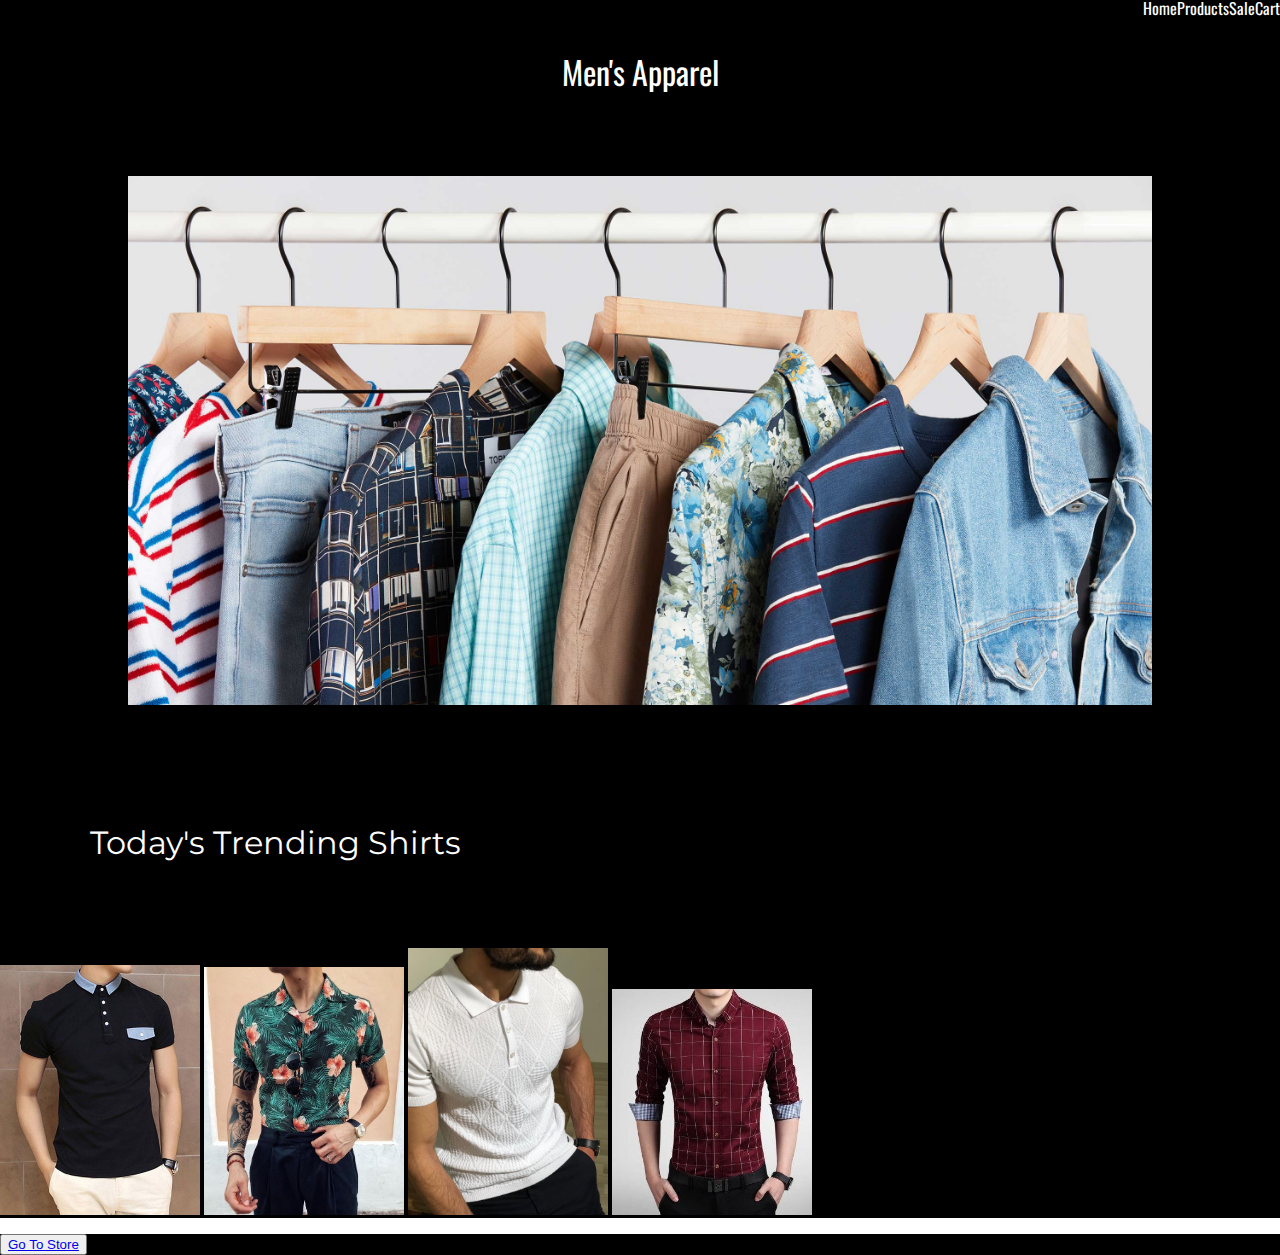
<file: index.html>
<!DOCTYPE html>
<html lang="en">

<head>
    <meta charset="UTF-8">
    <meta name="viewport" content="width=device-width, initial-scale=1.0">
    <meta http-equiv="X-UA-Compatible" content="ie=edge">
    <link rel="stylesheet" href="reset.css">
    <link rel="stylesheet" href="style.css">
    <title>Men's Commerce</title>
</head>
<!-- 
////////////////////////////////////////////////////////////////////////////
////////////////////////////////////////////////////////////////////////////
//////////////////////////////////////////////////////////////////////////// -->

<body>


        <section>
                <div class="nav">
                    <ul>Home</ul>
                    <ul>Products</ul>
                    <ul>Sale</ul>
                    <ul>Cart</ul>
                </div>
            </section>





    <!--//////////////////////////////////////////////////////////////////////////// -->

    <section class="centered">  
            <header><h1> Men's Apparel</h1></header><br>
            <img id="headerImg" src="assets/hero image.jpg" alt="">
    </section>

<!--//////////////////////////////////////////////////////////////////////////// -->

<h2 class="center" >Today's Trending Shirts</h2>


<!--//////////////////////////////////////////////////////////////////////////// -->


<section>
    <div id="shirtslist
    ">
        <img class="shirtImg" src="assets/blackandblue.jpg" alt="">
        
        <img class="shirtImg" src="assets/flowers.jpg" alt="">
        
        <img class="shirtImg" src="assets/sweaterish.jpg" alt="">

        <img class="shirtImg" src="assets/red-shirt.jpg" alt="">

    </div>
</section>

<!--//////////////////////////////////////////////////////////////////////////// -->

    <div class="side-bar">
        This is awesome information about the store!!!
    </div>
    
 
            


<Button><a href="index.html">Go To Store</a></Button>

    <script type="module" src="app.js"></script>
</body>

</html>
</file>
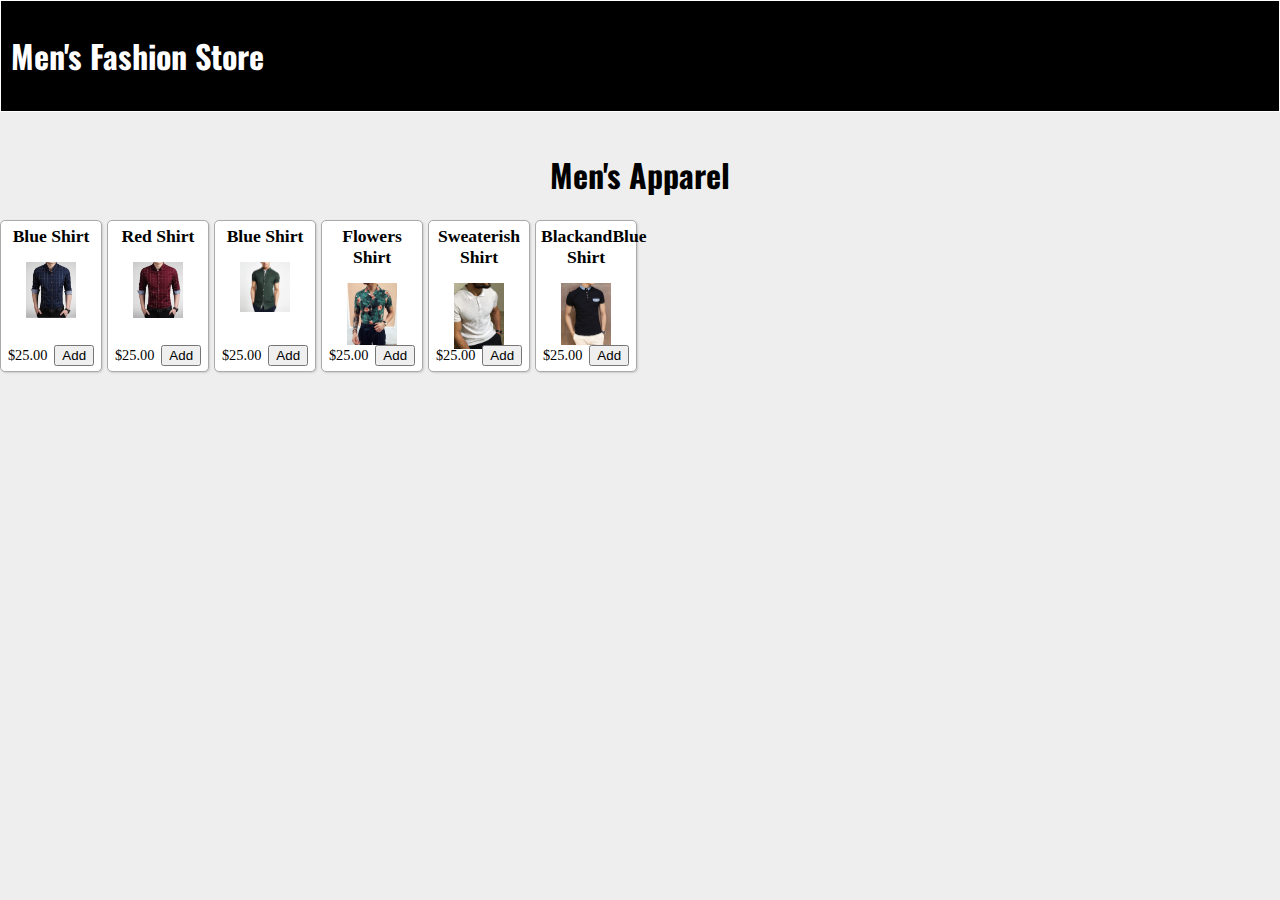
<file: products/index.html>
<!DOCTYPE html>
<html lang="en">

<head>
    <meta charset="UTF-8">
    <meta name="viewport" content="width=device-width, initial-scale=1.0">
    <meta http-equiv="X-UA-Compatible" content="ie=edge">
    <link rel="stylesheet" href="products.css">
    <title>Men's Commerce</title>
</head>
<body>
    <section class="centered">

        
    <header> <h1> Men's Fashion Store</h1></header><br>

    <h1>Men's Apparel</h1>


<ul id="shirts"></ul>


 <script type="module" src="products.js" ></script>
</body>

</html>
</file>
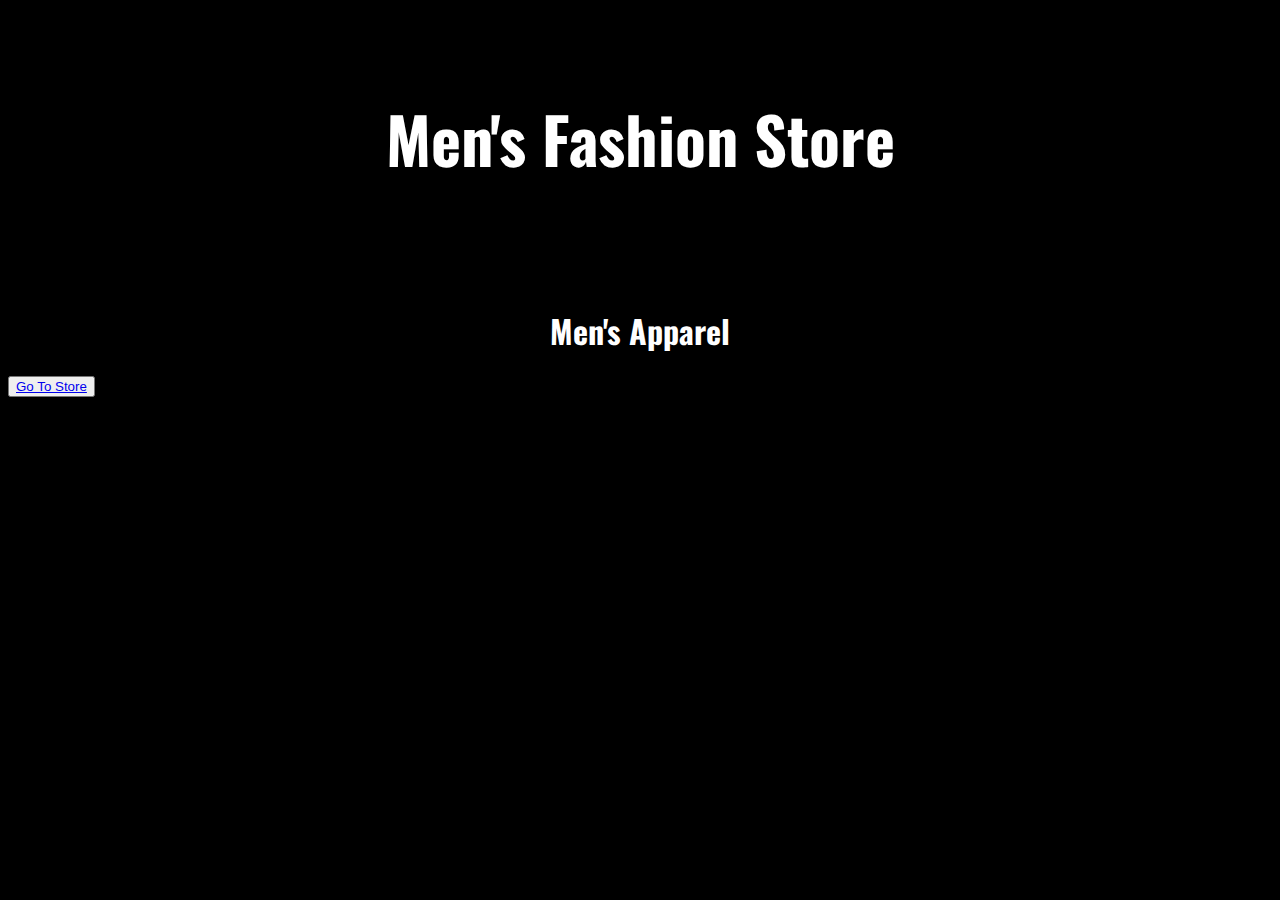
<file: homePage.html>
<!DOCTYPE html>
<html lang="en">

<head>
    <meta charset="UTF-8">
    <meta name="viewport" content="width=device-width, initial-scale=1.0">
    <meta http-equiv="X-UA-Compatible" content="ie=edge">
    <link rel="stylesheet" href="style.css">
    <title>Men's Commerce</title>
</head>
<body>
    <section class="centered">

        
    <header> <h1> Men's Fashion Store</h1></header><br>

    <h1>Men's Apparel</h1>
    
            
            


<Button><a href="index.html">Go To Store</a></Button>

    <script type="module" src="app.js"></script>
</body>

</html>
</file>
<file: style.css>
@import url('https://fonts.googleapis.com/css?family=Heebo|Oswald');
@import url(https://fonts.googleapis.com/css?family=Montserrat:200&display=swap);

font * {
    color: white;
}

.nav {
    display: flex;
    vertical-align: top;
    justify-content: flex-end;
    justify-content: space-around 5%;
    background: black;
    color: white;
    font-family: Oswald;

}

h2 {
    color: white;
    font-family: Montserrat;
    justify-content: center;
    padding: 7%;
    font-size: 2em;
    

}

.itemId {
    height: 100px;
    margin: 20px;
    flex-wrap: wrap;
    
}

.itemId:hover {
    color: white;
    border: 1px solid black;
    
}


body {
    background: black;
    color: white;
    
}

header {
    justify-content: space-between;
    background: black;
    color: white;
    padding: 40px;
    font-size: 2em;
}
header nav a {
    color: white;
    border: 1px solid white;
    transition: color 200ms ease-in;
}

header:hover {
    color: white;
    border: 1px solid white;
}



.hidden {
    display: none;
}

h1 {
    font-family: 'Oswald';
    display: flex;
    justify-content: center;
    -moz-box-align: center;
}

.shirtImg {
    max-width: 200px;
    max-height: auto;
    flex: wrap;
}

.hero {
    max-height: 10px;
    margin: 10px;    
}

#headerImg {
    display: block;
    justify-content: center;
    align-items: center;
    margin-left: auto;
    margin-right: auto;
    width: 80%;
    padding: 2em;
}


h1 {
align-items: center;
}


/* //////////////////////////////////////////////////// */



.side-bar {
    background: white;
}

.ma {
    background: white;
}
</file>
<file: products/products.css>
@import url('https://fonts.googleapis.com/css?family=Heebo|Oswald');

p {
    font-family: Oslwad;
}

#shirts {
    padding: 0;
    display: flex;
    flex-wrap: wrap;
}

#shirts li {
    list-style: none;
    position: relative;
    background: white;
    border: 1px solid #aaa;
    border-radius: 5px;
    width: 100px;
    height: 150px;
    margin-right: 5px;
    margin-bottom: 5px;
    text-align: center;
    box-shadow: 1px 1px 2px #ccc;
    transition: transform 200ms ease-in-out;
}

#shirts li:hover {
    box-shadow: 2px 2px 3px #bbb;
    transform: translate3d(-1px, -1px, 0);
}

#shirts li h3 {
    font-size: 1.1rem;
    margin: 5px;
}

#shirts li img {
    width: 50%;
    margin-top: 10px;
}

.price {
    font-size: 0.9rem;
    position: absolute;
    bottom: 0;
    left: 0; 
    right: 0;
    margin-bottom: 5px;
    display: flex;
    justify-content: space-evenly;
    align-items: center;
}

.price button {
    transition: color 200ms ease-in-out;
}
.price button:hover {
    background: #aaa;
    color: white;
}


body {
    background: #eee;
    margin: 0;
}

header {
    display: flex;
    justify-content: space-between;
    align-items: center;
    background: black;
    color: white;
}

li img {
    width: 200px;
    height: auto;
}

header nav a {
    color: white;
    border: 1px solid white;
    transition: color 200ms ease-in;
}

header:hover {
    color: white;
    border: 1px solid white;
}

header {
    padding: 10px;
}

.hidden {
    display: none;
}

h1 {
    font-family: 'Oswald';
    display: flex;
    justify-content: center;
}
</file>
